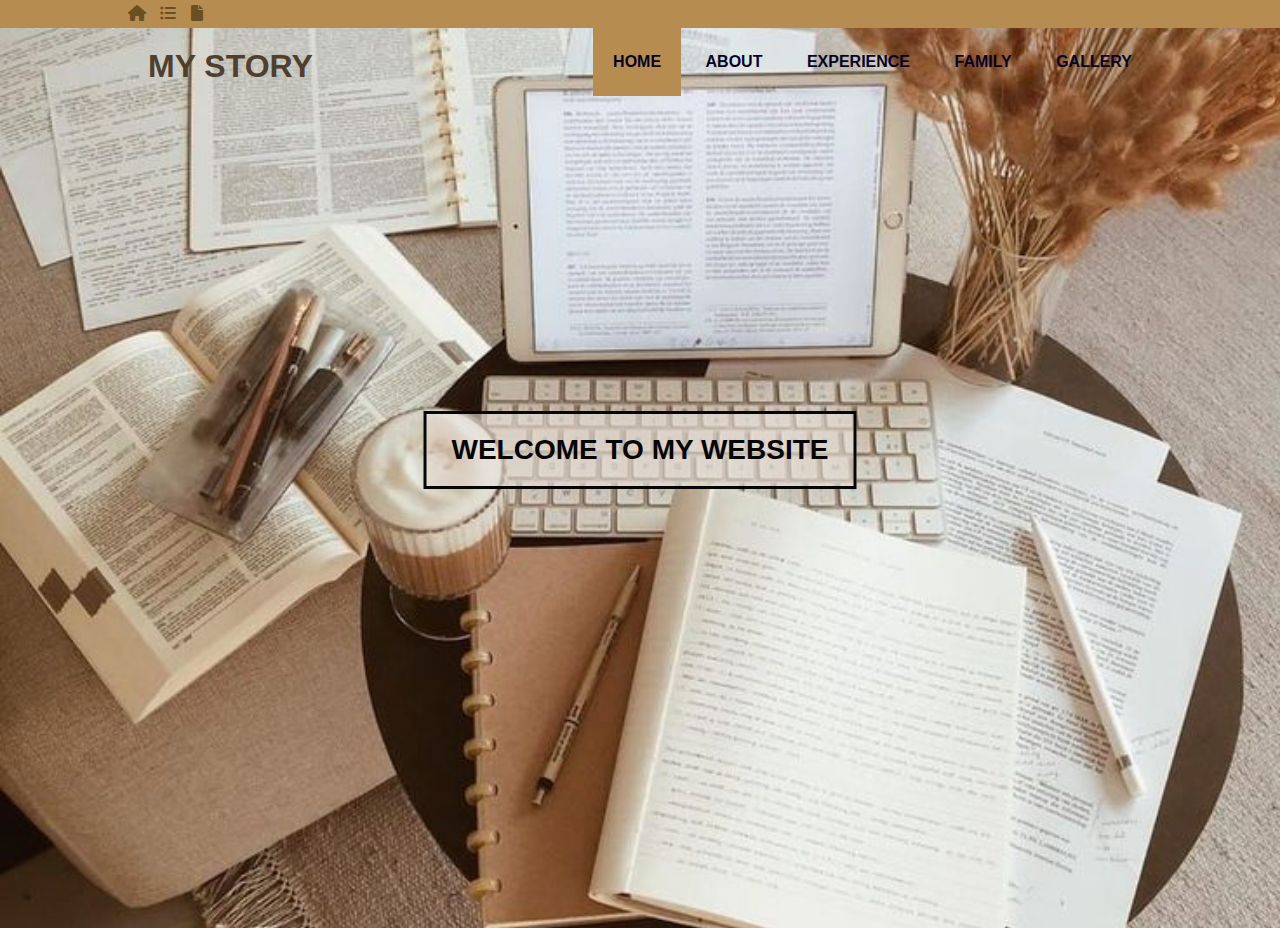
<file: index.html>
<!DOCTYPE html>
<html>
<head>
  <meta charset="utf-8">
  <meta name="viewport" content="width=device-width, initial-scale=1">
  <title>Homepage</title>
  <link rel="stylesheet" type="text/css" href="css/style.css">
  <link rel="stylesheet" type="text/css" href="https://cdnjs.cloudflare.com/ajax/libs/font-awesome/6.0.0-beta3/css/all.min.css">
</head>
<body>
  <div class="icon">
    <div class="container">
      <ul>
        <li><a href=""><i class="fa fa-home" aria-hidden="true"></i></a></li>
        <li><a href=""><i class="fa fa-list-ul" aria-hidden="true"></i></a></li>
        <li><a href=""><i class="fa fa-file" aria-hidden="true"></i></a></li>
      </ul>
    </div>
  </div>

  <header>
    <div class="container">
      <h1><a href="Index.html">MY STORY</a></h1>
      <ul>
        <b><li class="active"><a href="Index.html">HOME</a></li></b>
        <b><li><a href="About.html">ABOUT</a></li></b>
        <b><li><a href="Experience.html">EXPERIENCE</a></li></b>
        <b><li><a href="Family.html">FAMILY</a></li></b>
        <b><li><a href="Gallery.html">GALLERY</a></li></b>
     </ul>
    </div>
  </header>
  <!--banner-->
  <section class="banner">
    <h2>WELCOME TO MY WEBSITE</h2>
  </section>

</body>
</html>
</file>
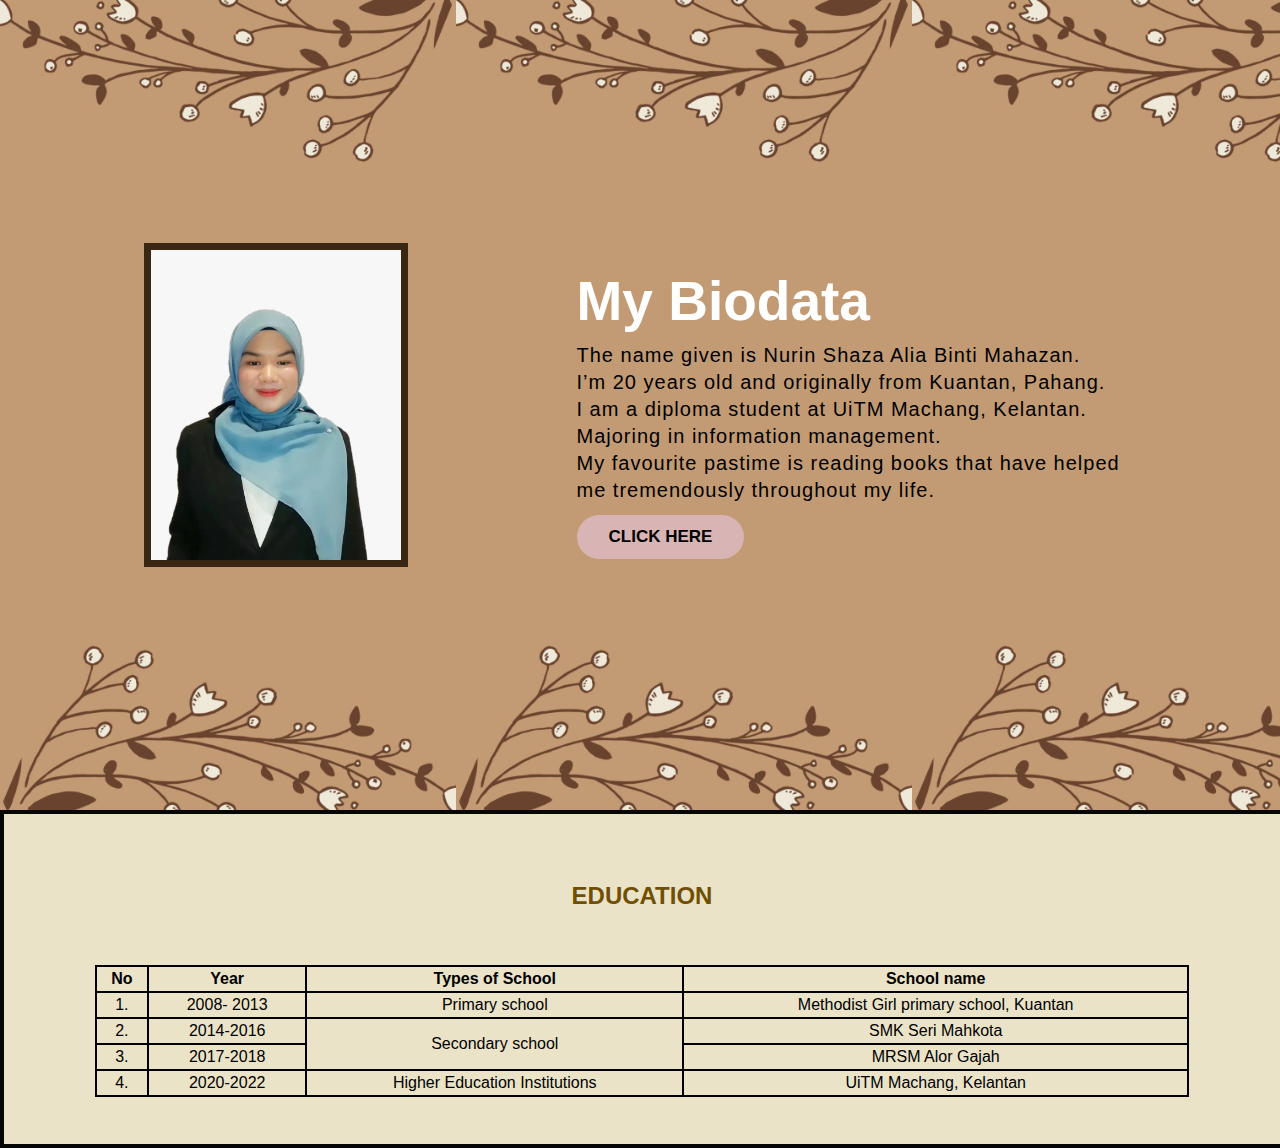
<file: About.html>
<!DOCTYPE html>
<html>
<head>
	<meta charset="utf-8">
	<meta name="viewport" content="width=device-width, initial-scale=1">
	<title>Biodata</title>
	<link rel="stylesheet" type="text/css" href="css/style.css">

</head>
<body>
	
	<section class="About">
		<div class="content">
			<img src="my picture.jpg">
			<div class="text">
				<h1>My biodata</h1>
				<p>The name given is Nurin Shaza Alia Binti Mahazan.</p> 
			    <p>I’m 20 years old and originally from Kuantan, Pahang.</p>
			    <p>I am a diploma student at UiTM Machang, Kelantan.</p>
			    <p>Majoring in information management.</p>
			    <p>My favourite pastime is reading books that have helped </p>
			    <p>me tremendously throughout my life.</p>
			    <p><button><a href="Experience.html">CLICK HERE</a></button></p>
			   
			</div>
		</div>
	
	</section>

	<section class="Education">
		<div class="content">
			<h2>EDUCATION</h2>
		<style>
		table, th, td, tr
		{
			border: 2px solid black;
			border-collapse: collapse;
		}
		th, td, tr
		{
			padding: 3px;
			text-align: center;
		}
		tr:hover
		{
			background-color: #D6AE62;
		}	
	</style>
	<table style="width: 100%;">
		<tr>
			<th>No</th>
			<th>Year</th>
			<th>Types of School</th>
			<th>School name</th>
		</tr>
		<tr>
			<td>1.</td>
			<td>2008- 2013</td>
			<td>Primary school</td>
			<td>Methodist Girl primary school, Kuantan</td>
		</tr>
		<tr>
			<td>2.</td>
			<td>2014-2016</td>
			<td rowspan="2">Secondary school</td>
			<td>SMK Seri Mahkota</td>
		</tr>
		<tr>
			<td>3.</td>
			<td>2017-2018</td>
			<td>MRSM Alor Gajah</td>
		</tr>
		<tr>
			<td>4.</td>
			<td>2020-2022</td>
			<td>Higher Education Institutions</td>
			<td>UiTM Machang, Kelantan</td>
		</tr>
	</table>
	</div>
	</section>
	

</body>
</html>
</file>
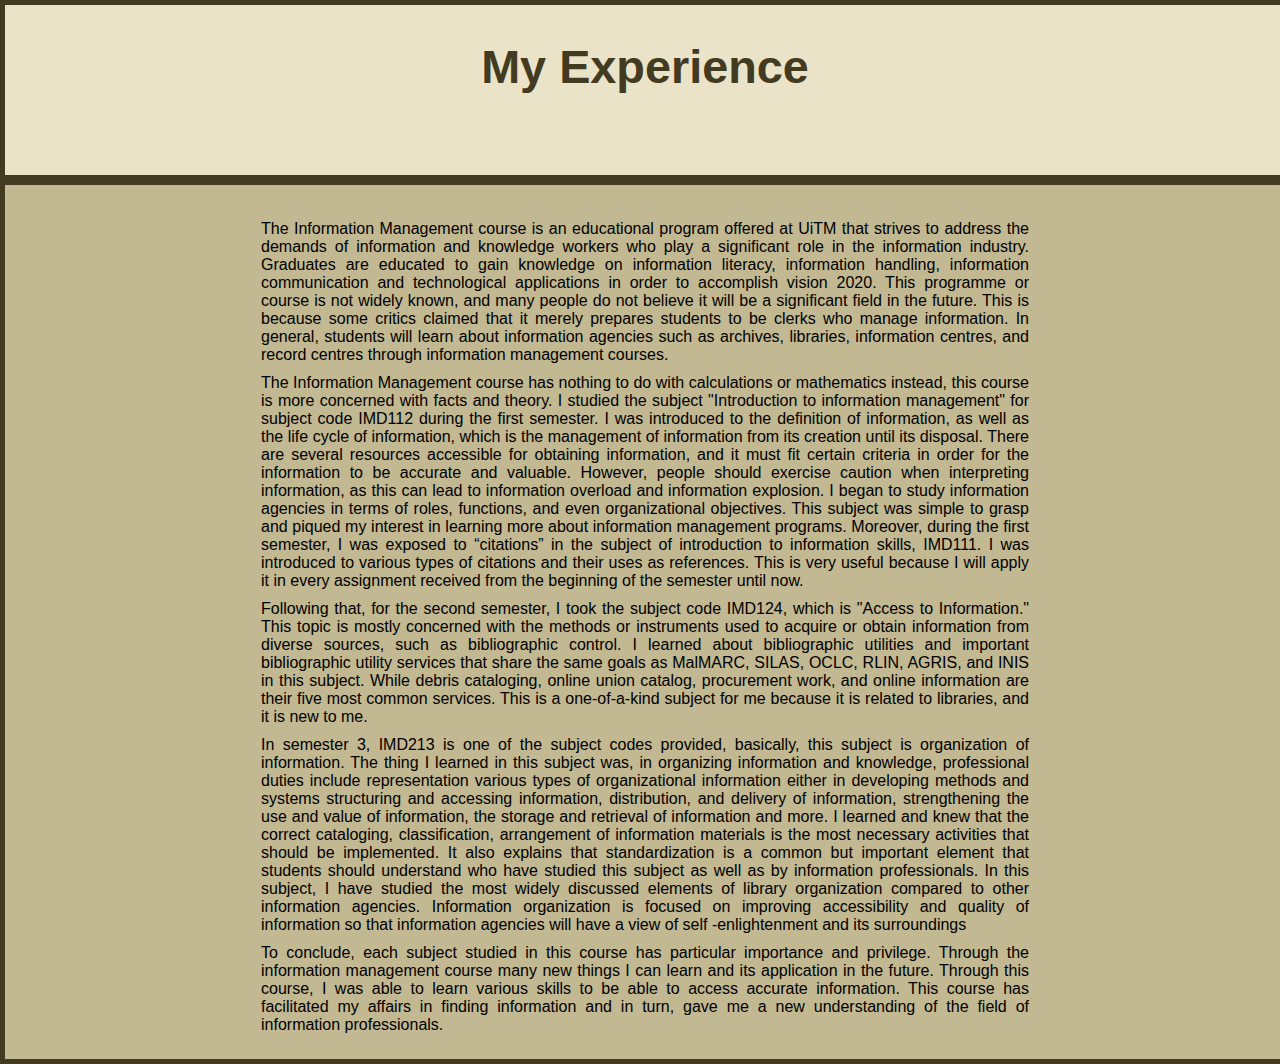
<file: Experience.html>
<!DOCTYPE html>
<html>
<head>
	<meta charset="utf-8">
	<meta name="viewport" content="width=device-width, initial-scale=1">
	<title>Experience</title>
	<link rel="stylesheet" type="text/css" href="css/style.css">
</head>
<body>
  <section class="Experience">
  	<div class="content">
  		<h3>My Experience</h3>
  	</div>			
  </section>
  
  <div class="padding">

  	<p>The Information Management course is an educational program offered at UiTM that strives to address the demands of information and knowledge workers who play a significant role in the information industry. Graduates are educated to gain knowledge on information literacy, information handling, information communication and technological applications in order to accomplish vision 2020. This programme or course is not widely known, and many people do not believe it will be a significant field in the future. This is because some critics claimed that it merely prepares students to be clerks who manage information. In general, students will learn about information agencies such as archives, libraries, information centres, and record centres through information management courses.</p>

  	<p>The Information Management course has nothing to do with calculations or mathematics instead, this course is more concerned with facts and theory. I studied the subject "Introduction to information management" for subject code IMD112 during the first semester. I was introduced to the definition of information, as well as the life cycle of information, which is the management of information from its creation until its disposal. There are several resources accessible for obtaining information, and it must fit certain criteria in order for the information to be accurate and valuable. However, people should exercise caution when interpreting information, as this can lead to information overload and information explosion. I began to study information agencies in terms of roles, functions, and even organizational objectives. This subject was simple to grasp and piqued my interest in learning more about information management programs. Moreover, during the first semester, I was exposed to “citations” in the subject of introduction to information skills, IMD111. I was introduced to various types of citations and their uses as references. This is very useful because I will apply it in every assignment received from the beginning of the semester until now. </p>

  	<p>Following that, for the second semester, I took the subject code IMD124, which is "Access to Information." This topic is mostly concerned with the methods or instruments used to acquire or obtain information from diverse sources, such as bibliographic control. I learned about bibliographic utilities and important bibliographic utility services that share the same goals as MalMARC, SILAS, OCLC, RLIN, AGRIS, and INIS in this subject. While debris cataloging, online union catalog, procurement work, and online information are their five most common services. This is a one-of-a-kind subject for me because it is related to libraries, and it is new to me.</p>

  	<p>In semester 3, IMD213 is one of the subject codes provided, basically, this subject is organization of information. The thing I learned in this subject was, in organizing information and knowledge, professional duties include representation various types of organizational information either in developing methods and systems structuring and accessing information, distribution, and delivery of information, strengthening the use and value of information, the storage and retrieval of information and more. I learned and knew that the correct cataloging, classification, arrangement of information materials is the most necessary activities that should be implemented. It also explains that standardization is a common but important element that students should understand who have studied this subject as well as by information professionals. In this subject, I have studied the most widely discussed elements of library organization compared to other information agencies. Information organization is focused on improving accessibility and quality of information so that information agencies will have a view of self -enlightenment and its surroundings</p>
  	
  	<p>To conclude, each subject studied in this course has particular importance and privilege. Through the information management course many new things I can learn and its application in the future. Through this course, I was able to learn various skills to be able to access accurate information. This course has facilitated my affairs in finding information and in turn, gave me a new understanding of the field of information professionals. </p>
  </div>
</div>
</body>
</html>
</file>
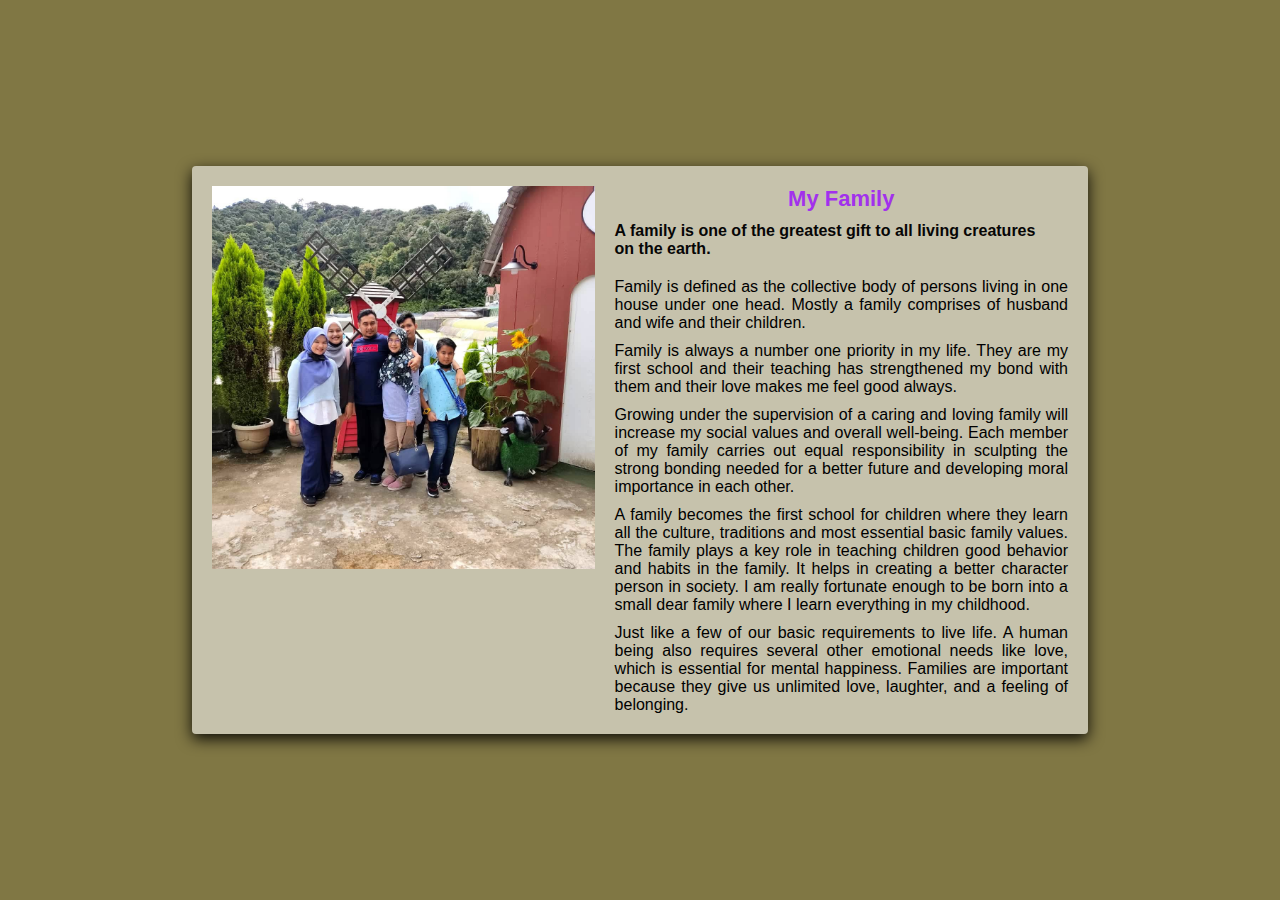
<file: Family.html>
<!DOCTYPE html>
<html>
<head>
	<meta charset="utf-8">
	<meta name="viewport" content="width=device-width, initial-scale=1">
	<title>Family</title>
	<link rel="stylesheet" type="text/css" href="css/style.css">
</head>
<body style="background-color: #807744;">
	<div class="box">
		<div class="imgbox">
			<img src="Family.jpg" width="100%">
		</div>
		<div class="content">
			<h2>My Family</h2>
			<h3>A family is one of the greatest gift to all living creatures on the earth.</h3>
			<p>Family is defined as the collective body of persons living in one house under one head. Mostly a family comprises of husband and wife and their children.</p>
			<p>Family is always a number one priority in my life. They are my first school and their teaching has strengthened my bond with them and their love makes me feel good always.</p>
            <p>Growing under the supervision of a caring and loving family will increase my social values and overall well-being. Each member of my family carries out equal responsibility in sculpting the strong bonding needed for a better future and developing moral importance in each other.</p>
            <p>A family becomes the first school for children where they learn all the culture, traditions and most essential basic family values. The family plays a key role in teaching children good behavior and habits in the family. It helps in creating a better character person in society. I am really fortunate enough to be born into a small dear family where I learn everything in my childhood.</p>
            <p>Just like a few of our basic requirements to live life. A human being also requires several other emotional needs like love, which is essential for mental happiness. Families are important because they give us unlimited love, laughter, and a feeling of belonging.</p>
		</div>

	</div>
      
</body>
</html>
</file>
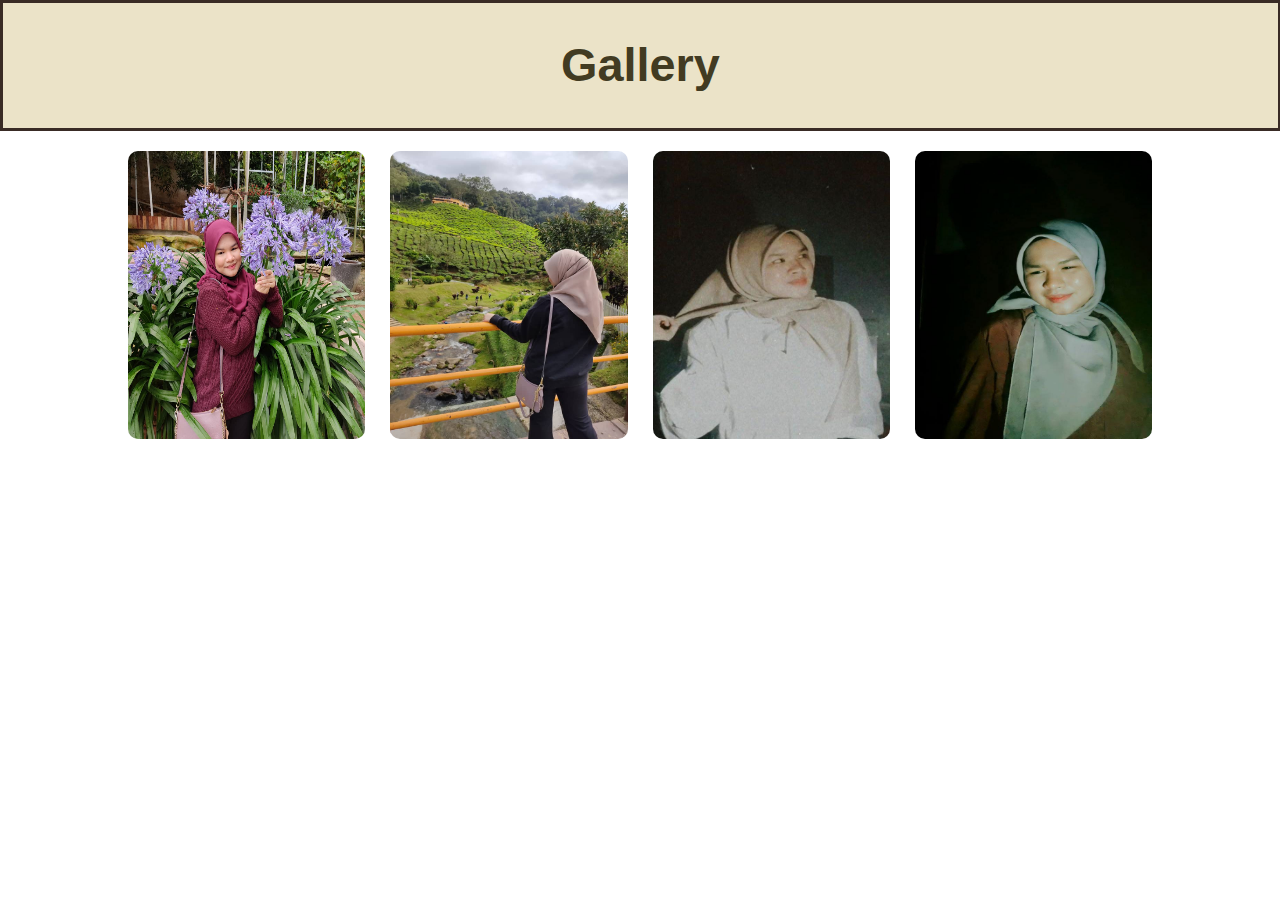
<file: Gallery.html>
<!DOCTYPE html>
<html>
<head>
	<meta charset="utf-8">
	<meta name="viewport" content="width=device-width, initial-scale=1">
	<title>Gallery</title>
	<link rel="stylesheet" type="text/css" href="css/style.css">
</head>
<body>
	<div class="heading">
		<center><h3>Gallery</h3></center>	
	</div>

<div class="images">
    <div class="content2">
      <img src="My photos 1.jpg">
    </div>
    <div class="content2">
      <img src="Scenery.jpg">
    </div>
    <div class="content2">
       <img src="my photos.jpg">
    </div>
    <div class="content2">
    	<img src="Myself.jpg">
    </div>
</div>

</body>
</html>
</file>
<file: css/style.css>
*{
	padding: 0;
	margin: 0;
	font-family: sans-serif; 
}
a {
	color: inherit;
	text-decoration: none;
}
.icon {
	padding: 5px 0;
	background-color: #B78C51;
}
.icon ul li {
	display: inline-block;
	color: #694F21;
	margin-right: 10px;
}
.container {
	width: 80%;
	margin: 0 auto;
}
.container: after {
	content: '';
	display: block;
	clear: both;
}
header h1 {
	float: left;
	padding: 20px 20px;
	color: #4F3F2C;
}
header ul {
	float: right;
}
header ul li {
	display: inline-block;
}
header ul li a {
	text-decoration: none;
	color: #070325;
	padding: 25px 20px;
	display: inline-block;
	transition: 0.6s ease;
}
header ul li a:hover {
	background-color: #B78C51;
	color: #F4DFC5;
}
.active {
	background-color: #B78C51;
	color: #fff ;
}
.banner {
	height: 100vh;
	background-image: url('../banner.jpg');
	background-size: cover;
	background-position: center;
	justify-content: center;
	align-items: center;
}
.banner: after {
	content: '';
	display: block;
	position: absolute;
	top: 0;
	left: 0;
	right: 0;
	bottom: 0;	
}
.banner h2{
	color: #060606;
	font-size: 28px;
	z-index: 1;
	padding: 20px 25px;
	position: absolute;
	top: 50%;
	left: 50%;
	transform: translate(-50%, -50%);
	border: 3px solid #060606;
	background-color: rgb(233, 225, 219, 0.6);
}

.About{
	width: 100%;
	height: 90vh;
	display: flex;
	background-image: url('../Wallpaper.jpg');
	background-size: contain;
	justify-content: center;
	justify-items: center;
}
.About .content img {
	height: auto;
	width: 250px;
	max-width: 100%;
	border: 7px solid #392714 ;
}
.text {
	width: 550px;
	max-width: 100%;
	padding: 0 10px;
}
.content {
	width: 1280px;
	max-width: 90%;
	margin: 0 auto;
	display: flex;
	flex-wrap: wrap;
	align-items: center;
	justify-content: space-around;
}
.text h1 {
	color: #FFFFFF;
	font-size: 55px;
	margin-bottom: 20px;
	text-transform: capitalize;
}
.text p {
	font-size: 20px;
	height: 5px;
	line-height: 5px;
	letter-spacing: 1px;
	margin-bottom: 22px;
	padding: 12px 2 2;
	text-align: justify;

}
button{
	background-color: #D8B4B4;
	color: black;
	border: 2px solid transparent;
	text-decoration: none;
	padding: 10px 30px;
	border-radius: 30px;
	font-size: 17px;
	font-weight: bold;
}
button:hover {
	transform: scale(1.2);
	background-color: transparent;
	border: 2px solid #D8B4B4;
	color: #B704B1;
	transition: .4s;
	cursor: pointer;
}
.Education {
	border: 4px solid #060606;
	width: 95%;
	height: 30vh;
	display: flex;
	background-color: #EBE3C8;
	justify-content: center;
	justify-items: center;
	padding: 30px 30px;
}
.Education h2 {
	padding: 20px 0;
	color: #704F03;
}
.table {
	padding: 30px 0;
	width: 70%;
	justify-content: center;
	justify-items: left;
}
.Experience{
	width: 100%;
	height: 15vh;
	background-color:#EBE3C8 ;
	justify-content: center;
	justify-items: center;
	padding-top: 35px;
	color: #423B22;
	font-size: 40px;
	text-transform: capitalize;
	border: 5px solid #423B22;	
}
.padding {
	width: 60%;
	justify-content: center;
	padding: 25px 20%;
	background-color: #C2B891;
	border: 5px solid #423B22;
}
.padding p {
	margin: 0;
	padding: 10px 0 0;
	text-align: justify;
}
.box{
	position: absolute;
	top: 50%;
	left: 50%;
	transform: translate(-50%, -50%);
	width: 70%;
	padding: 20px;
	box-sizing: border-box;
	background: #C6C2AC;
	border-radius: 4px;
	box-shadow: 0 5px 15px rgb(0, 0, 0, .9);
	display: flex;
	transform: 0.5s;
}

.box .content {
	padding-left: 20px;
}
.box .content h2 {
	margin: 0;
	padding-left: 0;
	color: #A231EC;
	font-size: 22px;
}
.box .content h3 {
	margin: 0;
	padding: 10px 10px;
	padding-left: 0;
	color: #060606;
	font-size: 16px;
}
.box .content p{
	margin: 0;
	padding: 10px 0 0;
	text-align: justify;
}
.heading{
	width: 99.6%;
	height: 10vh;
	background-color:#EBE3C8 ;
	justify-content: center;
	justify-items: center;
	padding-top: 35px;
	color: #423B22;
	font-size: 40px;
	text-transform: capitalize;
	border: 3px solid #392B25;
}
.images{
	padding-top: 20px;
	width: 80%;
	margin: auto;
	display: grid;
	grid-template-columns: repeat(4, 1fr);
	grid-gap: 25px;
	cursor: pointer;
}
.content2 img{
	width: 100%;
	height: 80%;
	border-radius: 10px;
}
</file>
